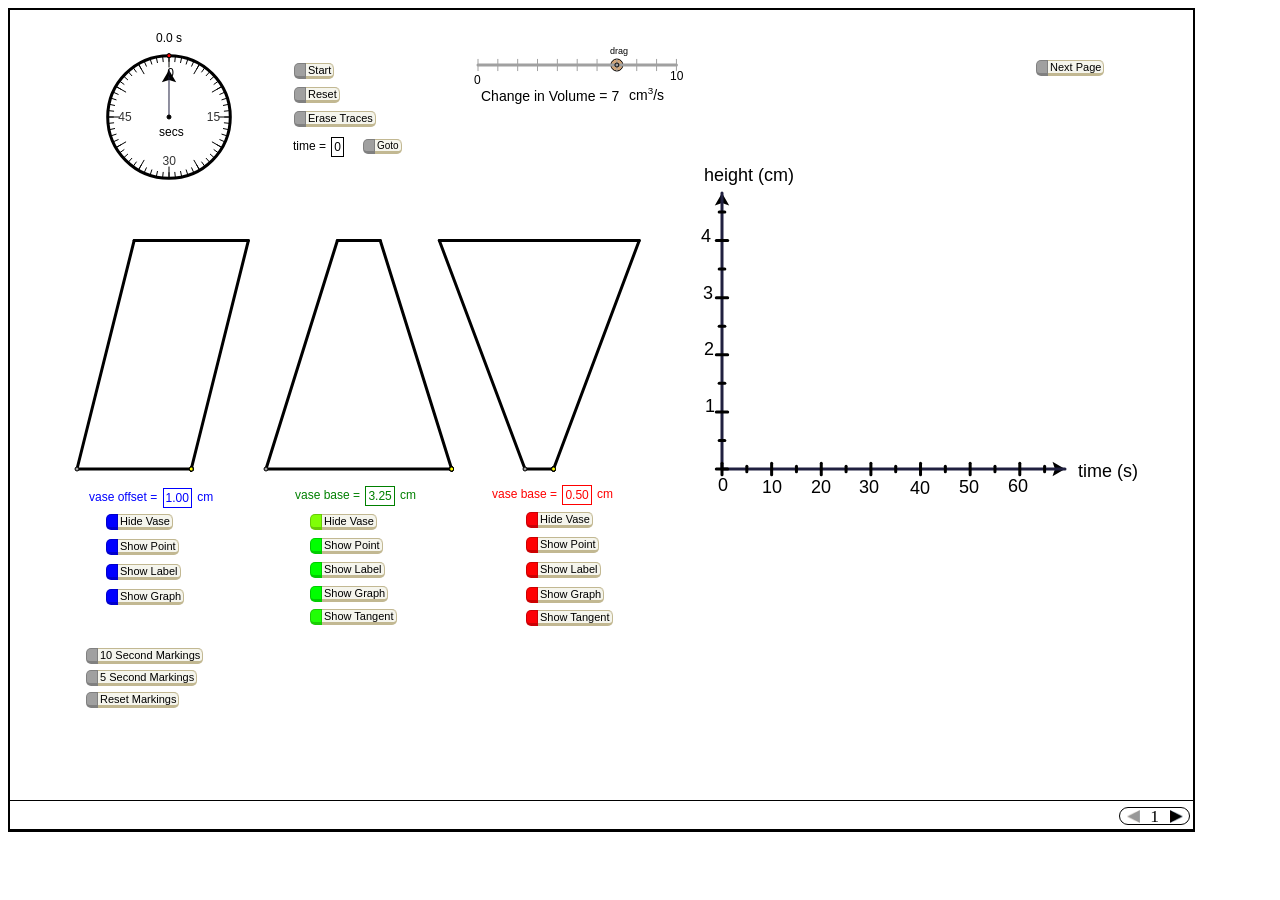
<file: index.html>
<!DOCTYPE html>
<html lang="en">
		<head>
    <meta charset="utf-8" />
    <title>Web Sketchpad</title>

		<script charset="utf-8" type="text/javascript" src="./js/jquery-2.1.0.min.js"></script>
		<script charset="utf-8" type="text/javascript" src="./js/wsp-min.js"></script>
		<script charset="utf-8" type="text/javascript" src="./widgets/jquery.tiny-draggable.js"></script>
		<link rel="stylesheet" type="text/css" href="./widgets/widgets.css" />
		<script charset="utf-8" type="text/javascript" src="./widgets/widgets.js"></script>
		<script charset="utf-8" type="text/javascript" src="./js/sketch-json.js"></script>
		<script charset="utf-8" type="text/javascript" src="./js/wsp-runner.js"></script>
		
    <style type="text/css">
      .sketch_canvas {
          display: inline-block;
      }
    </style>

</head>
<body role="main">
	<div class="sketch_container">
		<div class="sketch_canvas" id="sketchDiv" data-var="sketch" > </div>
    <div style="clear:both;"></div>
      <div class="button_area">
        <div class="util-menu-btn"></div>
        <p><!--Any (short!) desired left-justified text goes here--></p>
        <span class="page_buttons"></span>
        <button class="widget_button">Widgets</button>
      </div>
		<div class="util-menu-btn"></div>
	</div>
</body>
</html>
</file>
<file: widgets/widgets.css>
#widget {
	position:absolute;
	display: flex;
  flex-wrap: nowrap;
	touch-action: none;
	line-height: normal;
	font-size: 1rem;
	box-sizing: border-box;
  width: max-content;
}

#widget * {
	box-sizing: border-box;
}

.widget_controlWidth {
		width:30px;
}

#widget_colorPane {
	width: 16rem;
}

#widget_colorGrid {
	width: 15.25rem;
}

#widget_control {
	float:left;
	text-align: left;
	position:relative;
	margin:0;
	padding: 0;
	border: 1px solid;
	background-color: #eee;
	height:107px;
	cursor: move;
	z-index: 1;
	line-height: 1rem;
}

.widget_handle {
  position: relative;
  top: -10px;
  margin-bottom:-10px;
  left: -1px;
  height: 10px;
  width: 30px;
  border: 1px solid black;
  border-radius: 5px 5px 0 0;
  border-collapse:collapse;
  left: -1px;
  margin-bottom: -10px;
  background: repeating-linear-gradient( 50deg, #bbb, #eee 1px, #eee 1px, #bbb 2px );
}


/* For chrome & safari, browser-generated focus is ugly; replace it with a box-shadow. */
#widget_control button {
  outline: 0;
  padding-top: 1px;
}
#widget_control button:focus{
  box-shadow: 0 0 0 3px lightblue;
}


/* Tooltip container */
.widgettip {
  position: relative;
  display: inline-block;
}

/* Tooltip text */
.widgettip .widgettiptext {
  visibility: hidden;
  background-color: #ddd;
  color: #444;
  text-align: center;
  padding: 5px 0;
  border-radius: 6px;
  width: 110px;
  top: -5px;
  left: 105%;
  position: absolute;
  z-index: 1;
}

/* Show the widgettip text when you mouse over the widgettip container */
.widgettip:hover .widgettiptext {
  visibility: visible;
}

.widgettip .widgettiptext::after { /* Add an arrow */
  content: " ";
  position: absolute;
  top: 50%;  /* At the top of the widgettip */
  right: 100%;
  margin-top: -5px;
  border-width: 5px;
  border-style: solid;
  border-color: transparent #ddd transparent transparent;
}

.widget_controlButton {
  width: 28px;
  height: 21px;
  border-top: 1px solid lightgray;
  border-bottom: 1px solid lightgray;
  border-collapse: collapse;
  /*border-radius: 4px;*/
  left: 0px;
	padding: 0;
	margin: 0 auto;
	cursor: pointer;
  background-color: white;
}

.widget_controlButton.widget_active {
  background-color: #ffff80;
}

.widget_controlIcon {
	width: 16px;
}

#widget_lineStyleSelector {
	width: 3.13rem;
}

#widget_colorSelector {
	height:1.62rem;
	width:1.62rem;
	border:1px solid;
	top: 0.13rem;
	left: 1.79rem;
	display: none;
 }

.widget_colorIcon {
	height: 1.1rem;
	padding-bottom: 0.3rem;
}

.wDismissPane {
	width:2.12rem;
	z-index: 0;
}

#wStylePane {
	display:none;
  width: 481px;
}

.widgetPane {
	float:left;
	position:relative;
	margin:0;
	margin-left:-1px;
	padding:0.31rem;
	padding-top: 0px;
	border: 1px solid;
	height:107px;
	background-color:#eeeeee;
	z-index: 1;
	display: block;
	cursor: move;
}

.widget_pointPaneWidth {
	width:1.93rem;
}

.widget_pointImgWidth {
	width: 1.31rem;
}
.widget_lineStyleWidth {
	width:9.6rem;
}

#widget_lineStylePane {
	width:10.22rem;
}

.clearfix::after, .button_area::after, div.util-popup-button::after {
  /*  Use clearfix for any element that needs "clear: both".
   *  Always clear after button_area and util dialog confirm/cancel button groups
   *  This version from https://css-tricks.com/snippets/css/clear-fix/ */
  content: "";
  visibility: hidden; 
  display: block; 
  height: 0;
  clear: both;
}

.style_paneCheckbox {
	padding:0.31rem;
	padding-right:0;
	width:1.06rem;
	cursor: pointer;
}

.style_paneBackground {
	position:absolute;
	top:1.25rem;
	left:.31rem;
	height:4.9rem;
	background-color:#ffffff;
	z-index:2;
}

.style_paneContent {
	position:absolute;
	top:1.25rem;
	left:.31rem;
	height:5.06rem;
	z-index:4; 
}

.style_paneSelector {
	position:absolute;
	background-color:#ddf;
	height:1.19rem;
	width:1.19rem;
	left:.37rem;
	z-index:3;
	display:none;
}

.widget_color_column {
	position:absolute;
	width:1.6875rem;
	height:4.88rem;
}

.widget_color_column .widget_color_block {
	position:relative;
	margin: 0.312rem;
	width:1.25rem;
	height:1.25rem;
	z-index:4;
	border: 1px solid black; 
}

/* Define the colors for the color widget */
.block0a {background-color: #ffffff;}
.block0b {background-color: #c0c0c0;}
.block0c {background-color: #000000;}
.block1a {background-color: #ff0000;}
.block1b {background-color: #d85656;}
.block1c {background-color: #7f0000;}
.block2a {background-color: #ff7f00;}
.block2b {background-color: #c0854a;}
.block2c {background-color: #7f3f00;}
.block3a {background-color: #ffff00;}
.block3b {background-color: #d8d856;}
.block3c {background-color: #7f7f00;}
.block4a {background-color: #00ff00;}
.block4b {background-color: #56d856;}
.block4c {background-color: #007f00;}
.block5a {background-color: #00ffff;}
.block5b {background-color: #56d8d8;}
.block5c {background-color: #007f7f;}
.block6a {background-color: #0000ff;}
.block6b {background-color: #5656d8;}
.block6c {background-color: #00007f;}
.block7a {background-color: #7f00ff;}
.block7b {background-color: #8a66d9;}
.block7c {background-color: #3f007f;}
.block8a {background-color: #ff00ff;}
.block8b {background-color: #d856d8;}
.block8c {background-color: #7f007f;}

/* Label Pane styles */
#wLabelPane {
	display:none;
  min-width: 19rem;
}

#wLabelEditText {
	padding: 0.1rem;
	width: 16rem;
}

#wLabelEditText:disabled {
  background-color: #eee;
}

#wLabelEditLabel:disabled {
  color: gray;
}

#wShowLabelButton {
	padding-top: 0.3rem;
	padding-bottom: 0.3rem;
}

.wLabelControls {
	font-size: 0.9rem;
	padding-top: 0.3rem;
  min-width: 270px;
	z-index: 2;	/* to be in front of dismissPane */
}

.wDismissButton {
	position:relative;
	width: 1.5rem;
	cursor: pointer;
}

.confirm_button {
	top: 1.2rem;
}

.cancel_button {
	top: 2.2rem;
}

.labelCombo {
	position:relative;
	background-color:white;
	border:solid grey 1px;
	height:1.15rem;
}

.labelCombo select {
	position:absolute;
	top:0px;
	left:0px;
	border:none;
	margin:0;
}

.labelCombo input {
	position:absolute;
	top:0px;
	left:0px;
	padding:1px;
	border:none;
}

.labelCombo select:focus, .labelCombo input:focus {
	outline:none;
}

.labelSizeCombo {
	width:3rem;
}

.labelSizeCombo select {
	width: 3rem;
}

.labelSizeCombo input {
	width:2rem;
}

.labelFontCombo {
	width: 11rem;
	left: 3.4rem;
	top: -1.15rem;
}

.labelFontCombo select {
	width: 11rem;
	font-size: 12px;
}

.labelFontCombo input {
	width: 10rem;
}

/* The char dropdown container */
.wCharDropdown {
	position: relative;
	width: 1.1rem;
	left: 14.8rem;
	top:-2.3rem;
	z-index:4;
}

/* Char dropdown button */
.wCharDropdown .wCharDropbtn {
  font: inherit; /* Important for vertical align on mobile phones */
  margin: 0; /* Important for vertical align on mobile phones */
	text-align: center;
	width: 1rem;
	border: thin solid gray;
	box-shadow: 1px 1px 1px #888;
	font-size: 0.8rem;
}

/* Char dropdown content (hidden by default) */
.wCharDropdownContent {
  display: none;
  position: absolute;
	border: 1px solid black;
	padding: 0.2rem 0rem;
	background-color: #fff;
	width: 5rem;
	font-size: 1rem;
	top: 0rem;
}

/* Show the dropdown menu on hover */
.wCharDropdown:hover .wCharDropdownContent {
  display: block;
}

/* Create three equal columns that floats next to each other */
.column {
  float: left;
  width: 33%;
  padding: 0;
	line-height: 1.2rem;
}

/* Style links inside the columns */
.column div {
  float: none;
  color: black;
  padding: 0;
  text-decoration: none;
  display: block;
  text-align: center;
}

/* Add a background color on hover */
.column div:hover {
  background-color: #ddd;
}

.wNameOrigin2 {
	font-size: 0.9rem;
	padding-top: 1.1rem;
	line-height: 2.1rem;
}

.wNameOrigin3 {
	font-size: 0.9rem;
	padding-top: 0.5rem;
	line-height: 1.9rem;
}

.wNameOrigin4 {
	font-size: 0.9rem;
	padding-top: 0.3rem;
	line-height: 1.5rem;
}

.wLabelRadios {
	width:6rem;
	float: left;
}

.wPrompt {
	font-size: 16px;
	font-weight: 200;
	display: none;
  line-height: 32px;
  padding:4px 12px 0px 12px;}

#wLabelPrompt {
  display: none;
}

/* Trace Pane styles */
#wTracePane {
	display:none;
  min-width: 12rem;
}

.wTraceControls {
	line-height: 1.4rem;
}

.wTraceControls button {
	margin-top:0.5rem;
	font-size:0.9rem;
	font-family:serif;
}


/* The sketch_container includes the sketch itself and content immediately below it. */
/* It's resized, when the sketch is loaded, to the width of the sketch. */
/* Default content immediately below is a paragraph, a widget button, and the page controls. */
/* The latter two must have place-holders in the html; otherwise they don't exist. */
/* The widget_button is right of the paragraph because it may appear/disappear from page to page, */
/* and we don't want the paragraph jumping back and forth when the user changes pages. */
.sketch_canvas {
	position: relative;
}
.sketch_container {
	border:2px solid black;
  border-collapse: collapse;
	display:inline-block;
	position: relative;
	box-sizing: border-box;
  background-color: #fff;
	font-size:14px;
  /* Don't hide overflow, or the widget will be cropped if it's moved beyond the border */
}
.sketch_container .button_area {
	font-size: 1rem;
  border-bottom: 1px solid black;
  border-collapse: collapse;
}
.sketch_container .sketch_canvas {
	border:none;
  vertical-align: top;
	border-bottom: 1px solid black;
}
.button_area p {
	margin: 0.1rem 0.5rem;
	float: left;
}
.sketch_container a {
	cursor: pointer;
}
.widget_button, .reset_button {
  margin: 4px 4px 0px 4px;
	font-size: 0.85rem;
	background-color: #fff;
	float:right;
	cursor: pointer;
}

.widget_button_active, .reset_button {
	background-color: #ddf;
}

#delete-confirm-modal .util-popup-content {
  width: 300px;
}

#delete-confirm-modal .util-popup-legend {
  text-align: center;
}

.page_buttons {
	float:right;
	font-family:"Times New Roman", serif;
	font-size:1.1rem;
	line-height: 1rem;
	margin: 4px;
  margin-top: 6px;
	border:none;
	cursor: pointer;
  -webkit-user-select: none;
  -moz-user-select: none;
  -ms-user-select: none;
  user-select: none;
	}

.page_buttonsActive {
	border: 1px solid;
	border-radius: 9px;
	margin-right: 3px;
}

.page_btn {
	display: inline-block;
	width: 1.6rem;
	background: no-repeat center/0.8rem 0.8rem;
}

.page_prevBtn {
	background-image: url("left-pointer.png");
	opacity: 0.4;
}

.page_nextBtn {
	background-image: url("right-pointer.png");
}

.page_popup {
	position:absolute;
	line-height: 1.1rem;
	top: -5rem;
	left:-0.3rem;
	padding:0.2rem;
	border:1px solid;
	margin-top: 1px;
	z-index:1;
	background-color:#fff;
}

/* For elements that toggle on and off when the sketch page switches.
 * Use .page_toggle.page_3 for elements to appear on page 3.
 */
.page_toggle {
	display: none;
}

div.page_toggle {
	clear: both;
	border-top: 1px solid black;
}

/* Utility Menu Styles */
input + span {
  padding-right: 0;
}

input:invalid+span:after {
  position: absolute;
	content: '✖';
  padding-left: 5px;
	padding-top: 0.15rem;
}

input:valid+span:after {
  position: absolute;
  content: '✓';
  padding-left: .4rem;
	padding-top: 0.15rem;
}

.util-menu-item {
	height:1.1rem;
	width:100%;
	margin:0;
	padding: .1rem 0rem .3rem 0rem;
}

.util-menu-content {
    display: none;
    position: absolute;
		top:-3.5rem;
		left: -0.05rem;
		width: 6rem;
		height: 3.15rem;
		background-color: #f1f1f1;
    border: 1px solid black;
		padding: 0.1rem 0.4rem;
		font-size: 0.9rem;
		line-height: 1.4rem;
    z-index: 5;
		text-align: left;
}

.util-menu-btn {
	position: relative;
	padding:0.1rem;
	border: 1px solid black;
	height: 1.2rem;
	margin: 2px 2px 1px 2px;
	float: left;
}

img.util-menu {
	padding:0;
	height: 1.2rem;
	width: 1.45rem;
}

.util-popup {	/* Background for dialog */
	display: none;
	position: fixed;
	z-index: 1;
	left: 0;
	top: 0;
	width: 100%;
	height: 100%; 
	overflow: auto;
	background-color: rgb(0,0,0);
	background-color: rgba(0,0,0,0.2);
}

.util-popup-content {
	background-color: #fefefe;
	margin: 10rem auto;
	padding: 1rem;
	box-shadow: 0.3rem 0.6rem rgba(150,150,150,.7);
	cursor: move;
  border: 3px solid black;
  border-radius: 10px;
}

#download-modal .util-popup-content {
	width: 21rem;
}

#upload-modal .util-popup-content {
	width: 34rem;
}

.util-popup-title {
	margin: 0 auto;
	text-align: center;
	font-size: 1.5rem;
	line-height: normal;
	font-weight: 400;
	margin-bottom: 1.5rem;
}

span.util-menu {
	padding: 0.1rem;
}
.util-popup-legend {
	margin: 0;
}

#util-fname {
	width:14.5rem;
	font-size: 1rem;
  border: 1px solid black;
}

.util-div-fname {
	padding: 0.9rem 0;
}

.validity {
	width:1rem;
}

div.util-popup-button {
	padding: 0.2rem 0.5rem;
}

input.util-popup-button {
	border-radius: 0.4rem;
	font-size: 1rem;
	padding: 0 1rem;
  margin-left: 15px;
  margin-top: 10px;
	float: right;
	cursor: pointer;
}

input.util-popup-button:focus {
	background-image: linear-gradient(#59a9fb, #045fff);
	color:white;
}

#saveOK:disabled {
	background-image: none;
	color: gray;
}

/* Change color of dropdown links on hover */
.util-menu-item:hover {background-color: #ddf}

.wsp_logo {
  float: left;
  padding: 7px 5px 0;
  height: 16px;
  content: url("wsp-logo.png");
}
</file>
